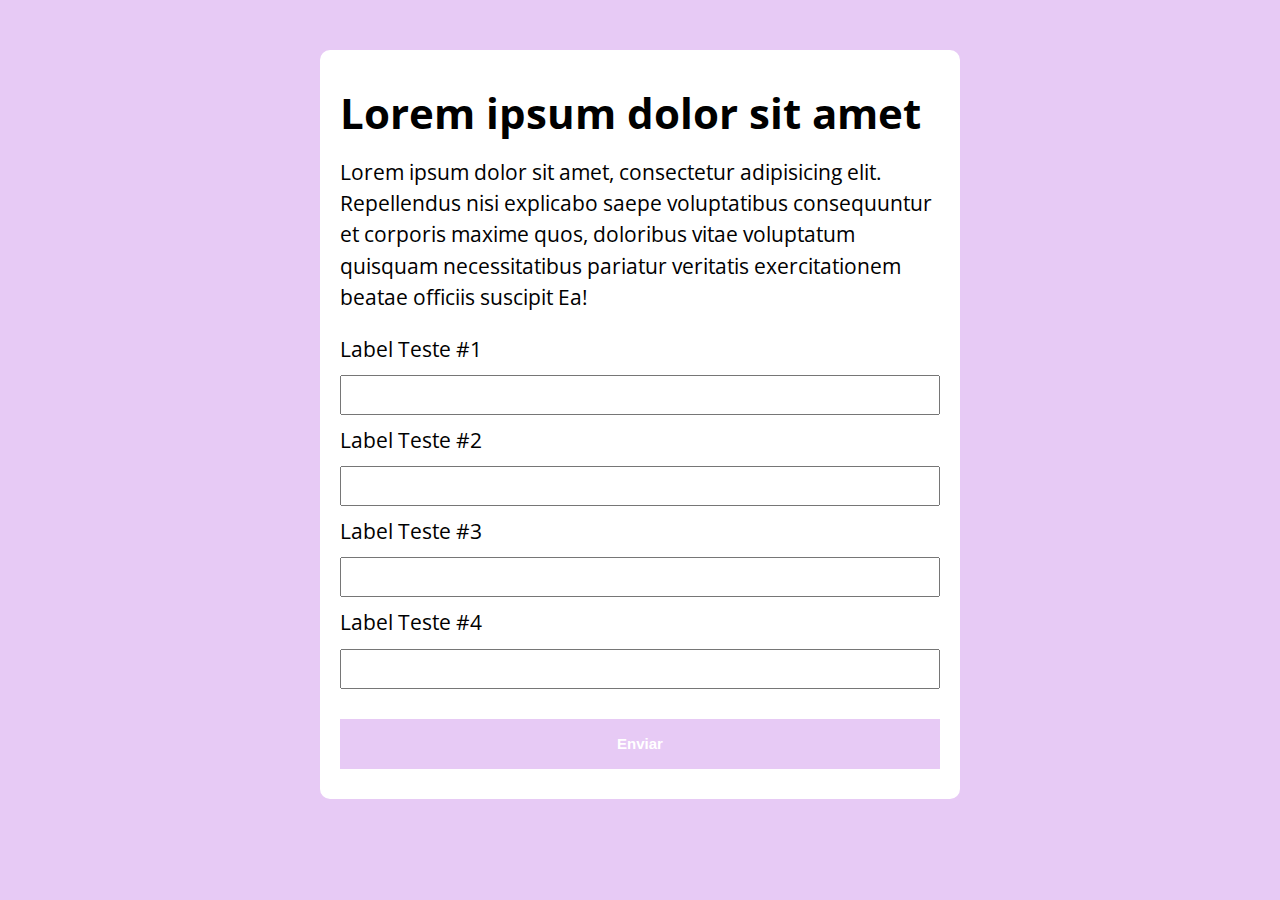
<file: models/index.html>
<!DOCTYPE html>
<html lang="pt-BR">
<head>
  <meta charset="UTF-8">
  <meta name="viewport" content="width=device-width, initial-scale=1.0">
  <meta http-equiv="X-UA-Compatible" content="ie=edge">
  <title>Modelo</title>
  <link rel="stylesheet" href="./assets/css/style.css">
</head>
<body>
  <section class="container">
    <h1>Lorem ipsum dolor sit amet</h1>
    <p>
      Lorem ipsum dolor sit amet, consectetur adipisicing elit.
      Repellendus nisi explicabo saepe voluptatibus consequuntur et corporis
      maxime quos, doloribus vitae voluptatum quisquam necessitatibus
      pariatur veritatis exercitationem beatae officiis suscipit Ea!
    </p>

    <form action="">
      <label for="input-teste-1">Label Teste #1</label>
      <input type="text" id="input-teste-1">

      <label for="input-teste-2">Label Teste #2</label>
      <input type="password" id="input-teste-2">

      <label for="input-teste-3">Label Teste #3</label>
      <input type="email" id="input-teste-3">

      <label for="input-teste-4">Label Teste #4</label>
      <input type="number" id="input-teste-4">

      <button>Enviar</button>
    </form>
  </section>
  <script src="./assets/js/main.js"></script>
</body>
</html>
</file>
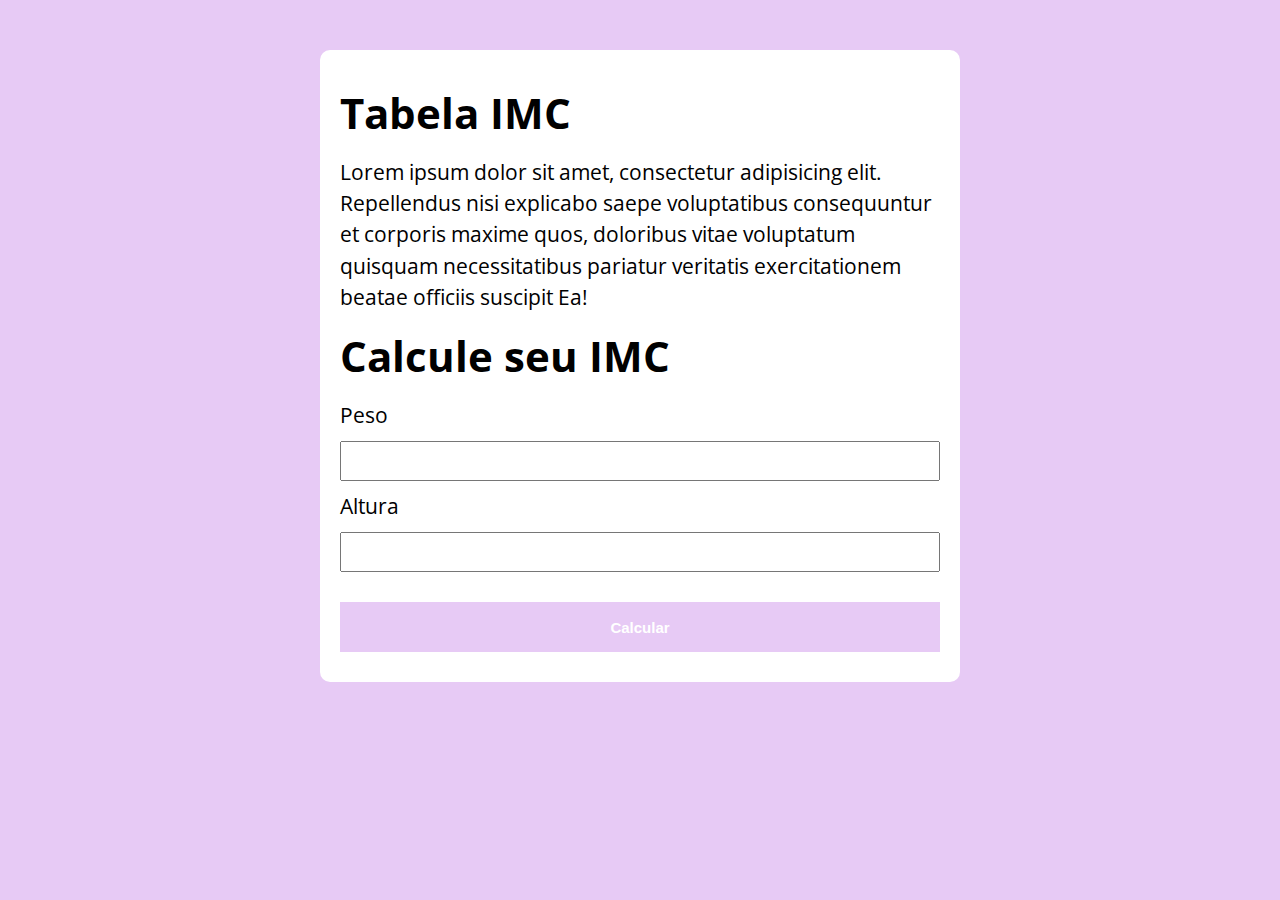
<file: secao2/aula44[exercicio]/index.html>
<!DOCTYPE html>
<html lang="pt-BR">
<head>
  <meta charset="UTF-8">
  <meta name="viewport" content="width=device-width, initial-scale=1.0">
  <meta http-equiv="X-UA-Compatible" content="ie=edge">
  <title>Modelo</title>
  <link rel="stylesheet" href="./assets/css/style.css">
</head>
<body>
  <section class="container">
    <h1>Tabela IMC</h1>
    <p>
      Lorem ipsum dolor sit amet, consectetur adipisicing elit.
      Repellendus nisi explicabo saepe voluptatibus consequuntur et corporis
      maxime quos, doloribus vitae voluptatum quisquam necessitatibus
      pariatur veritatis exercitationem beatae officiis suscipit Ea!
    </p>

    <h1>Calcule seu IMC</h1>
    <form action="" class="form" method="POST">
      <label for="peso">Peso</label>
      <input type="text" id="peso">

      <label for="altura">Altura</label>
      <input type="text" id="altura">

      <button type="submit">Calcular</button>
    </form>

    <div id="resultado"></div>
  </section>
  <script src="./assets/js/main.js"></script>
</body>
</html>
</file>
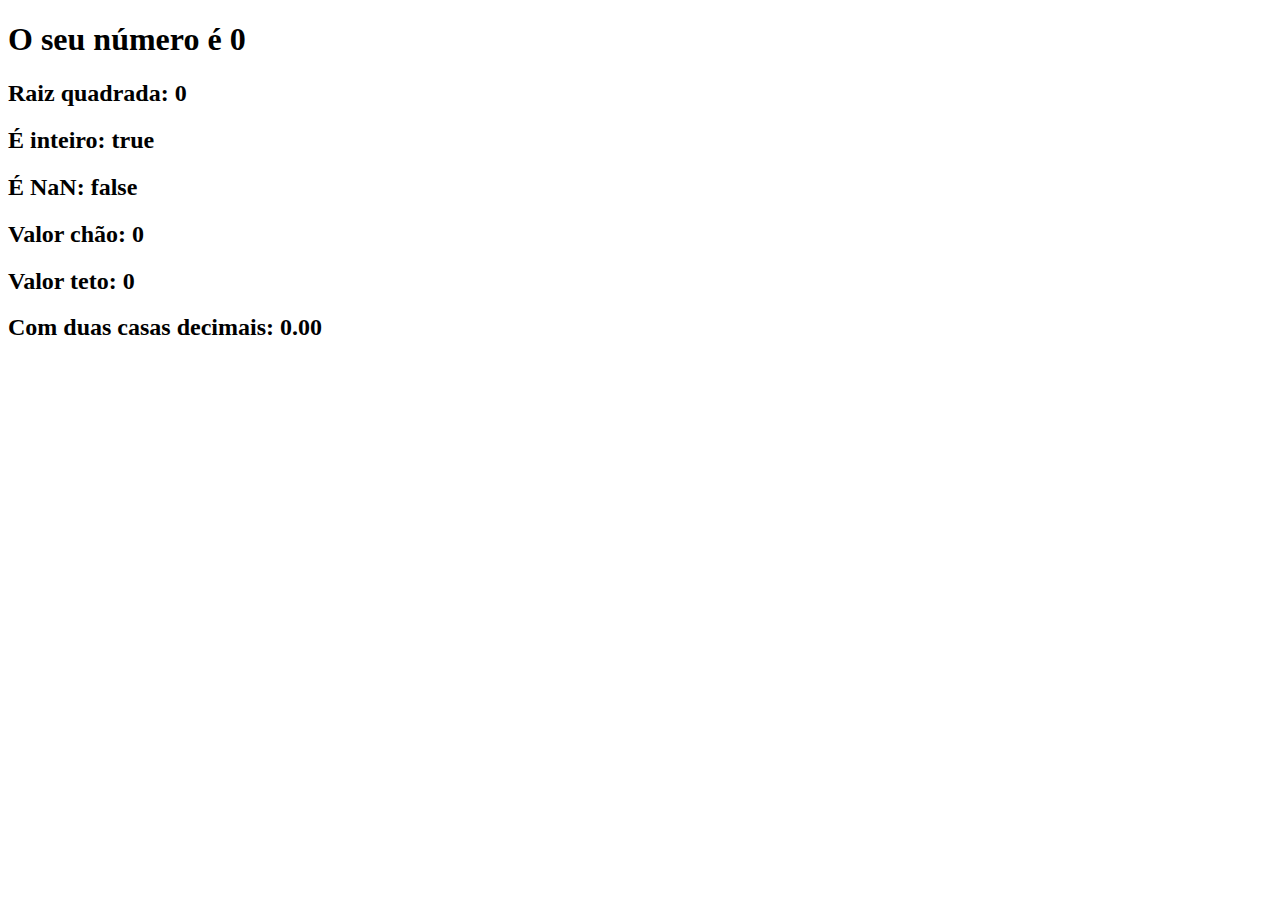
<file: secao2/aula28[objMathAndOperatorSpread]/exercicio/index.html>
<!DOCTYPE html>
<html lang="pt-br">
<head>
  <meta charset="UTF-8">
  <title>Exercicio - Aula Math e Numbers</title>
</head>
<body>
  <H1>O seu número é <span id='numero-titulo'>0</span></H1>
  <h2>Raiz quadrada: <span id='raiz-quadrada'></span></h2>
  <h2>É inteiro: <span id='numero-inteiro'></span></h2>
  <h2>É NaN: <span id='numero-mesmo'></span></h2>
  <h2>Valor chão: <span id='valor-chao'></span></h2>
  <h2>Valor teto: <span id='valor-teto'></span></h2>
  <h2>Com duas casas decimais: <span id='casas-decimais'></span></h2>
  <script src="./index.js"></script>
</body>
</html>
</file>
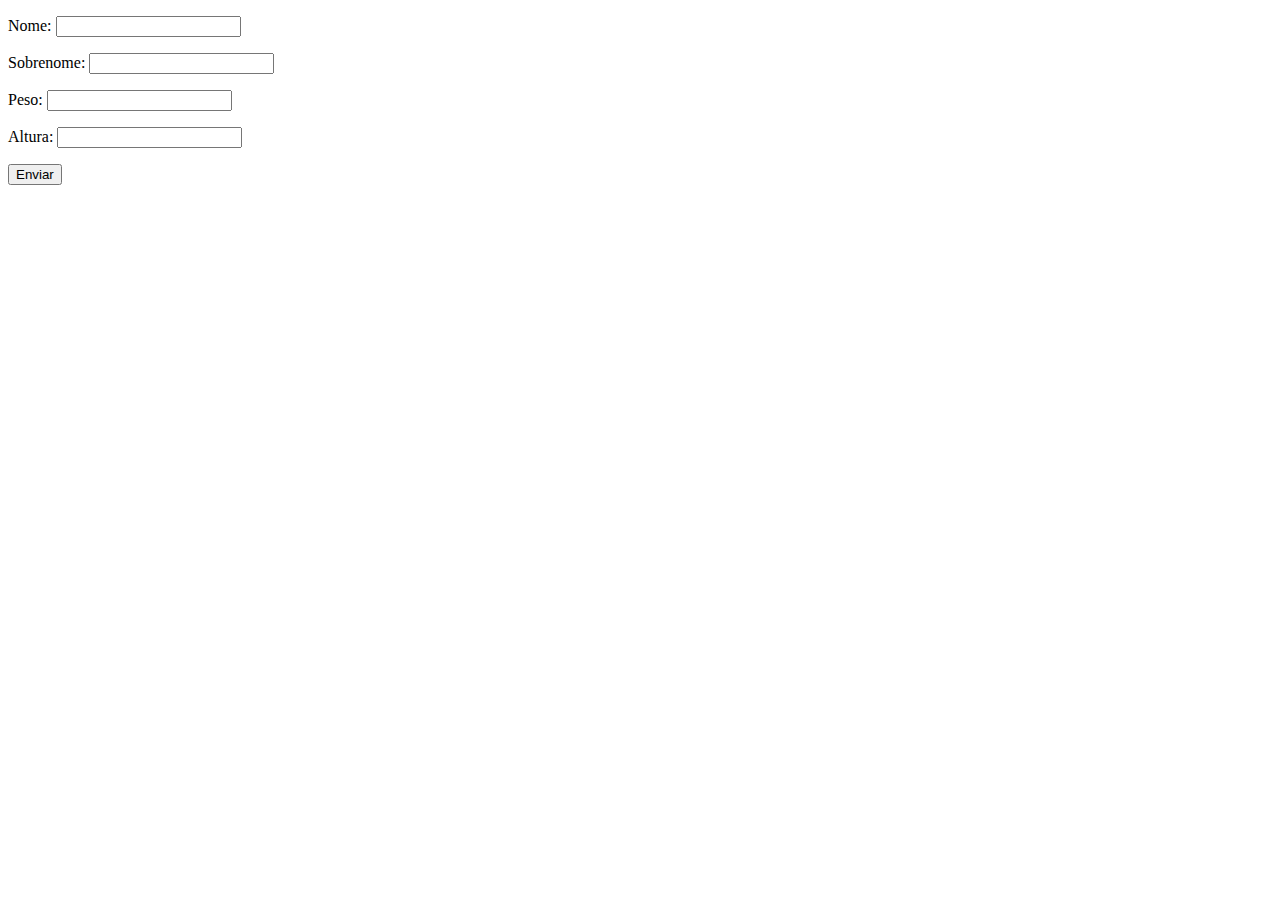
<file: secao2/aula34[valorReferenciaAndValorPrimitivo]/exercício/index.html>
<!DOCTYPE html>
<html lang="pt-br">
<head>
  <meta charset="UTF-8">
  <title>Exercício - Aula 35 - Function, Array and Objects </title>
</head>
<body>
  <form class="form", action="" method="get">
    <p>Nome:      <input type="text", class="name"></p>
    <p>Sobrenome: <input type="text", class="lastName"></p>
    <p>Peso:      <input type="text", class="weight"></p>
    <p>Altura:    <input type="text", class="height"></p>
    <button>Enviar</button>
  </form>
  <script src="./index.js"></script>
</body>
</html>
</file>
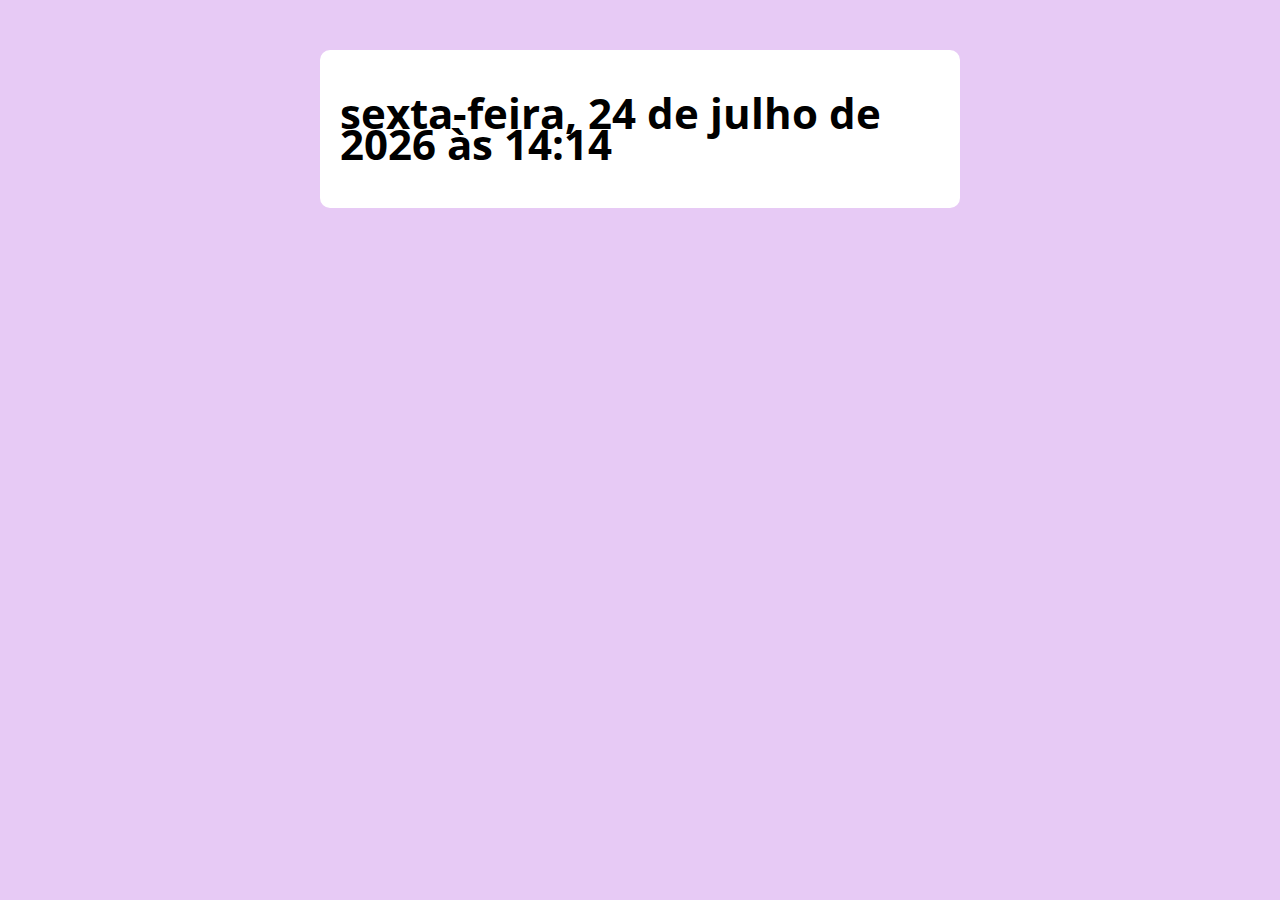
<file: secao2/aula46[objetoDate]/exercicio/index.html>
<!DOCTYPE html>
<html lang="pt-BR">
<head>
  <meta charset="UTF-8">
  <meta name="viewport" content="width=device-width, initial-scale=1.0">
  <meta http-equiv="X-UA-Compatible" content="ie=edge">
  <title>Modelo</title>
  <link rel="stylesheet" href="./assets/css/style.css">
</head>
<body>
  <section class="container">
    <h1>0</h1>
    </form>
  </section>
  <script src="./assets/js/main.js"></script>
</body>
</html>
</file>
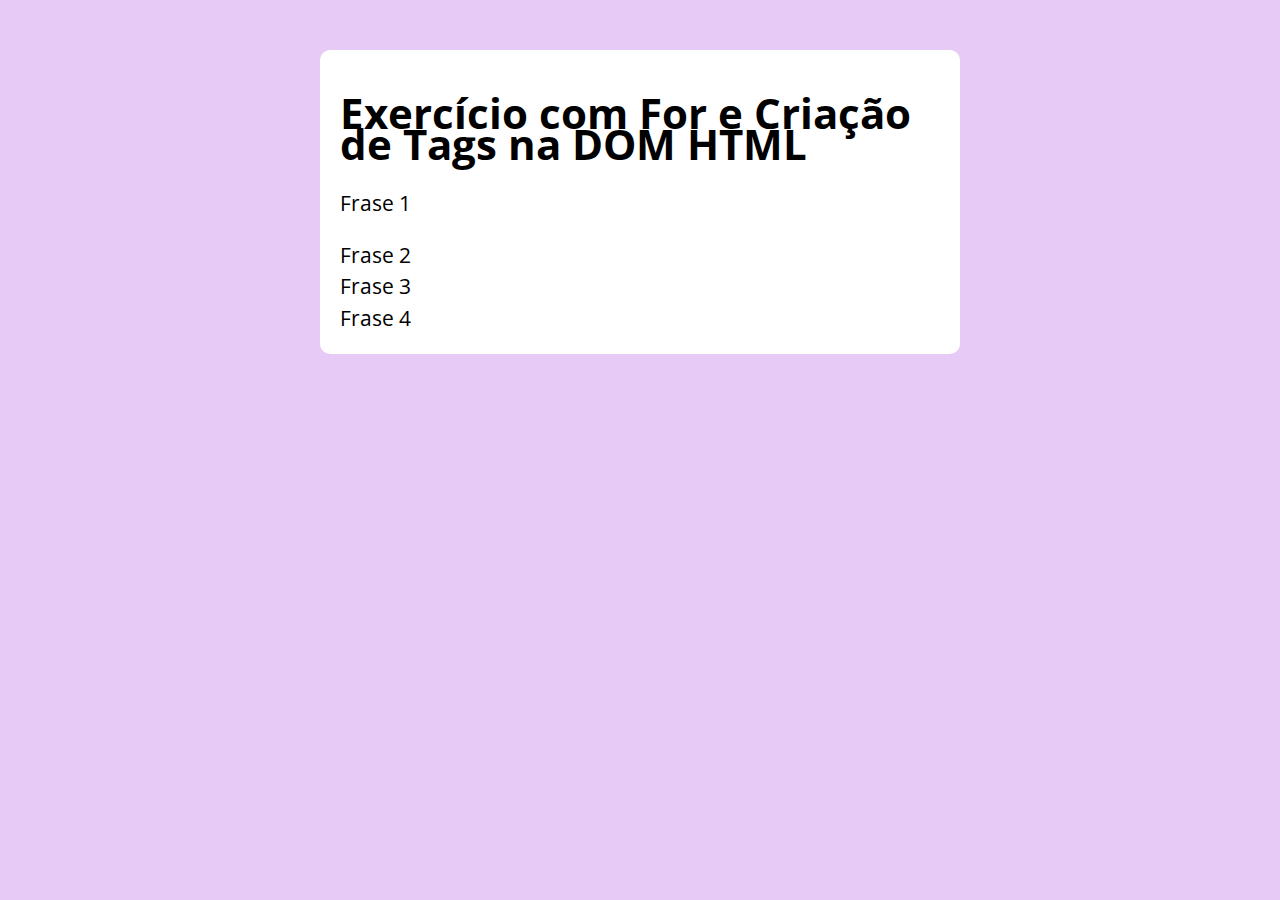
<file: secao3/aula52[For]/exercicio/index.html>
<!DOCTYPE html>
<html lang="pt-BR">
<head>
  <meta charset="UTF-8">
  <meta name="viewport" content="width=device-width, initial-scale=1.0">
  <meta http-equiv="X-UA-Compatible" content="ie=edge">
  <title>Modelo</title>
  <link rel="stylesheet" href="./assets/css/style.css">
</head>
<body>
  <section class="container">
    <h1>Exercício com For e Criação de Tags na DOM HTML</h1>
    </form>
  </section>
  <script src="./assets/js/main.js"></script>
</body>
</html>
</file>
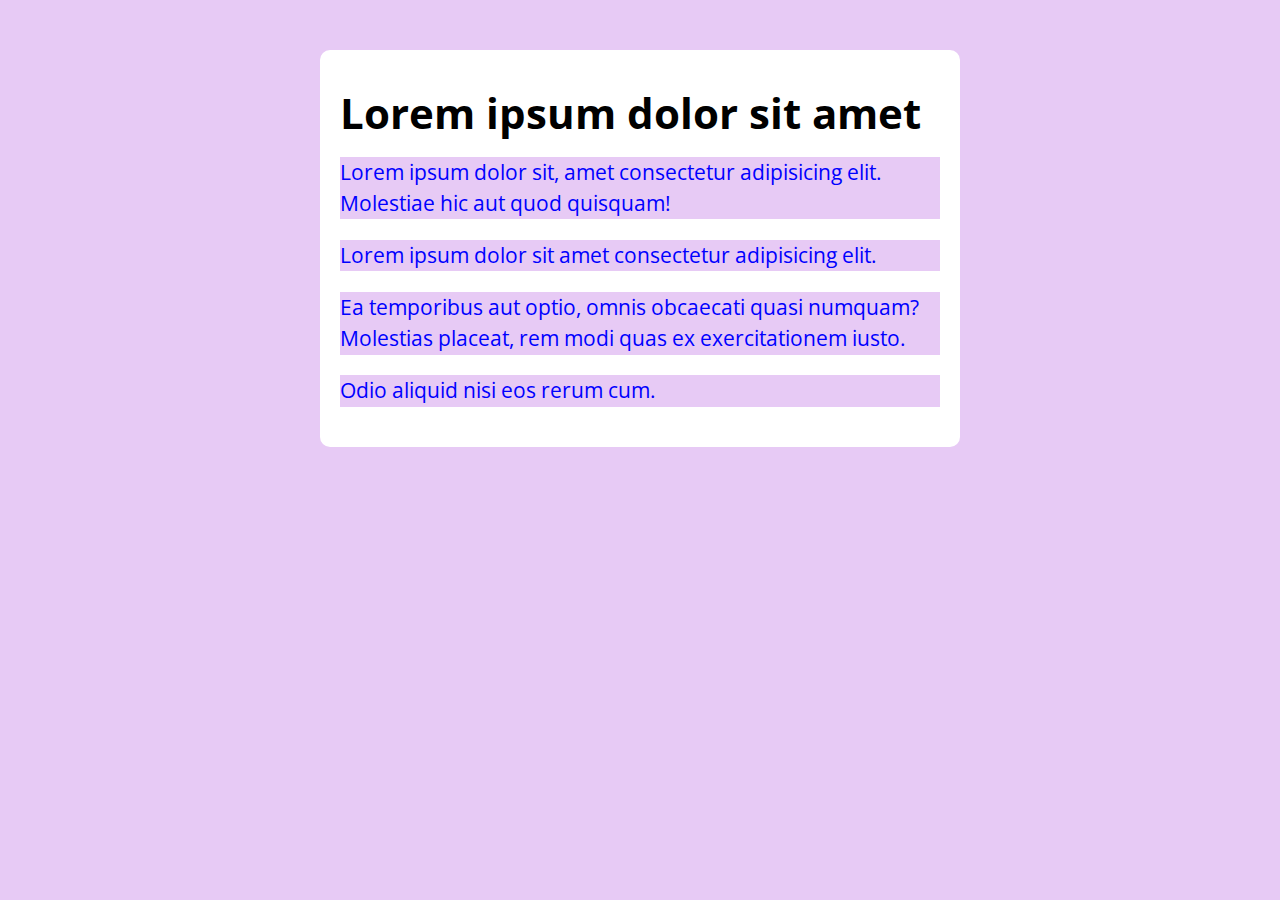
<file: secao3/aula56[ForOfEForEach]/exercicio/index.html>
<!DOCTYPE html>
<html lang="pt-BR">
<head>
  <meta charset="UTF-8">
  <meta name="viewport" content="width=device-width, initial-scale=1.0">
  <meta http-equiv="X-UA-Compatible" content="ie=edge">
  <title>Modelo</title>
  <link rel="stylesheet" href="./assets/css/style.css">
</head>
<body>
  <section class="container">
    <h1>Lorem ipsum dolor sit amet</h1>
    <div class="paragrafos">
      <p>Lorem ipsum dolor sit, amet consectetur adipisicing elit. Molestiae hic aut quod quisquam!</p>
      <p>Lorem ipsum dolor sit amet consectetur adipisicing elit.</p>
      <p>Ea temporibus aut optio, omnis obcaecati quasi numquam? Molestias placeat, rem modi quas ex exercitationem iusto.</p>
      <p>Odio aliquid nisi eos rerum cum.</p>
    </div>
  </section>
  <script src="./assets/js/main.js"></script>
</body>
</html>
</file>
<file: models/assets/css/style.css>
@import url('https://fonts.googleapis.com/css2?family=Open+Sans:wght@400;700&family=Varela+Round&display=swap');

:root {
  --primary-color: rgb(231, 202, 245);
  --primary-color-darker: rgb(236, 175, 236);
}

* {
  box-sizing: border-box;
  outline: 0;
}


body {
  margin: 0;
  padding: 0;
  background: var(--primary-color);
  font-family: 'Open sans', sans-serif;
  font-size: 1.3em;
  line-height: 1.5em;
}

.container {
  max-width: 640px;
  margin: 50px auto;
  background: rgb(255, 255, 255);
  padding: 20px;
  border-radius: 10px;
}

form input, form label, form button {
  display: block;
  width: 100%;
  margin-bottom: 10px;
}

form input {
  font-size: 20px;
  height: 40px;
  padding: 0 20px;
}

form input:focus {
  outline: 1px solid var(--primary-color);
}

form button {
  border: none;
  background: var(--primary-color);
  color: rgb(255, 255, 255);
  font-size: 15px;
  font-weight: 700;
  height: 50px;
  cursor: pointer;
  margin-top: 30px;
}

form button:hover {
  background: var(--primary-color-darker);
}

form button:active {
  background: var(--primary-color-darker);
}
</file>
<file: secao2/aula44[exercicio]/assets/css/style.css>
@import url('https://fonts.googleapis.com/css2?family=Open+Sans:wght@400;700&family=Varela+Round&display=swap');

:root {
  --primary-color: rgb(231, 202, 245);
  --primary-color-darker: rgb(236, 175, 236);
}

* {
  box-sizing: border-box;
  outline: 0;
}


body {
  margin: 0;
  padding: 0;
  background: var(--primary-color);
  font-family: 'Open sans', sans-serif;
  font-size: 1.3em;
  line-height: 1.5em;
}

.container {
  max-width: 640px;
  margin: 50px auto;
  background: rgb(255, 255, 255);
  padding: 20px;
  border-radius: 10px;
}

form input, form label, form button {
  display: block;
  width: 100%;
  margin-bottom: 10px;
}

form input {
  font-size: 20px;
  height: 40px;
  padding: 0 20px;
}

form input:focus {
  outline: 1px solid var(--primary-color);
}

form button {
  border: none;
  background: var(--primary-color);
  color: rgb(255, 255, 255);
  font-size: 15px;
  font-weight: 700;
  height: 50px;
  cursor: pointer;
  margin-top: 30px;
}

form button:hover {
  background: var(--primary-color-darker);
}

form button:active {
  background: var(--primary-color-darker);
}
</file>
<file: secao2/aula46[objetoDate]/exercicio/assets/css/style.css>
@import url('https://fonts.googleapis.com/css2?family=Open+Sans:wght@400;700&family=Varela+Round&display=swap');

:root {
  --primary-color: rgb(231, 202, 245);
  --primary-color-darker: rgb(236, 175, 236);
}

* {
  box-sizing: border-box;
  outline: 0;
}


body {
  margin: 0;
  padding: 0;
  background: var(--primary-color);
  font-family: 'Open sans', sans-serif;
  font-size: 1.3em;
  line-height: 1.5em;
}

.container {
  max-width: 640px;
  margin: 50px auto;
  background: rgb(255, 255, 255);
  padding: 20px;
  border-radius: 10px;
}

form input, form label, form button {
  display: block;
  width: 100%;
  margin-bottom: 10px;
}

form input {
  font-size: 20px;
  height: 40px;
  padding: 0 20px;
}

form input:focus {
  outline: 1px solid var(--primary-color);
}

form button {
  border: none;
  background: var(--primary-color);
  color: rgb(255, 255, 255);
  font-size: 15px;
  font-weight: 700;
  height: 50px;
  cursor: pointer;
  margin-top: 30px;
}

form button:hover {
  background: var(--primary-color-darker);
}

form button:active {
  background: var(--primary-color-darker);
}
</file>
<file: secao3/aula52[For]/exercicio/assets/css/style.css>
@import url('https://fonts.googleapis.com/css2?family=Open+Sans:wght@400;700&family=Varela+Round&display=swap');

:root {
  --primary-color: rgb(231, 202, 245);
  --primary-color-darker: rgb(236, 175, 236);
}

* {
  box-sizing: border-box;
  outline: 0;
}


body {
  margin: 0;
  padding: 0;
  background: var(--primary-color);
  font-family: 'Open sans', sans-serif;
  font-size: 1.3em;
  line-height: 1.5em;
}

.container {
  max-width: 640px;
  margin: 50px auto;
  background: rgb(255, 255, 255);
  padding: 20px;
  border-radius: 10px;
}

form input, form label, form button {
  display: block;
  width: 100%;
  margin-bottom: 10px;
}

form input {
  font-size: 20px;
  height: 40px;
  padding: 0 20px;
}

form input:focus {
  outline: 1px solid var(--primary-color);
}

form button {
  border: none;
  background: var(--primary-color);
  color: rgb(255, 255, 255);
  font-size: 15px;
  font-weight: 700;
  height: 50px;
  cursor: pointer;
  margin-top: 30px;
}

form button:hover {
  background: var(--primary-color-darker);
}

form button:active {
  background: var(--primary-color-darker);
}
</file>
<file: secao3/aula56[ForOfEForEach]/exercicio/assets/css/style.css>
@import url('https://fonts.googleapis.com/css2?family=Open+Sans:wght@400;700&family=Varela+Round&display=swap');

:root {
  --primary-color: rgb(231, 202, 245);
  --primary-color-darker: rgb(236, 175, 236);
}

* {
  box-sizing: border-box;
  outline: 0;
}


body {
  margin: 0;
  padding: 0;
  background: var(--primary-color);
  font-family: 'Open sans', sans-serif;
  font-size: 1.3em;
  line-height: 1.5em;
}

.container {
  max-width: 640px;
  margin: 50px auto;
  background: rgb(255, 255, 255);
  padding: 20px;
  border-radius: 10px;
}

form input, form label, form button {
  display: block;
  width: 100%;
  margin-bottom: 10px;
}

form input {
  font-size: 20px;
  height: 40px;
  padding: 0 20px;
}

form input:focus {
  outline: 1px solid var(--primary-color);
}

form button {
  border: none;
  background: var(--primary-color);
  color: rgb(255, 255, 255);
  font-size: 15px;
  font-weight: 700;
  height: 50px;
  cursor: pointer;
  margin-top: 30px;
}

form button:hover {
  background: var(--primary-color-darker);
}

form button:active {
  background: var(--primary-color-darker);
}
</file>
